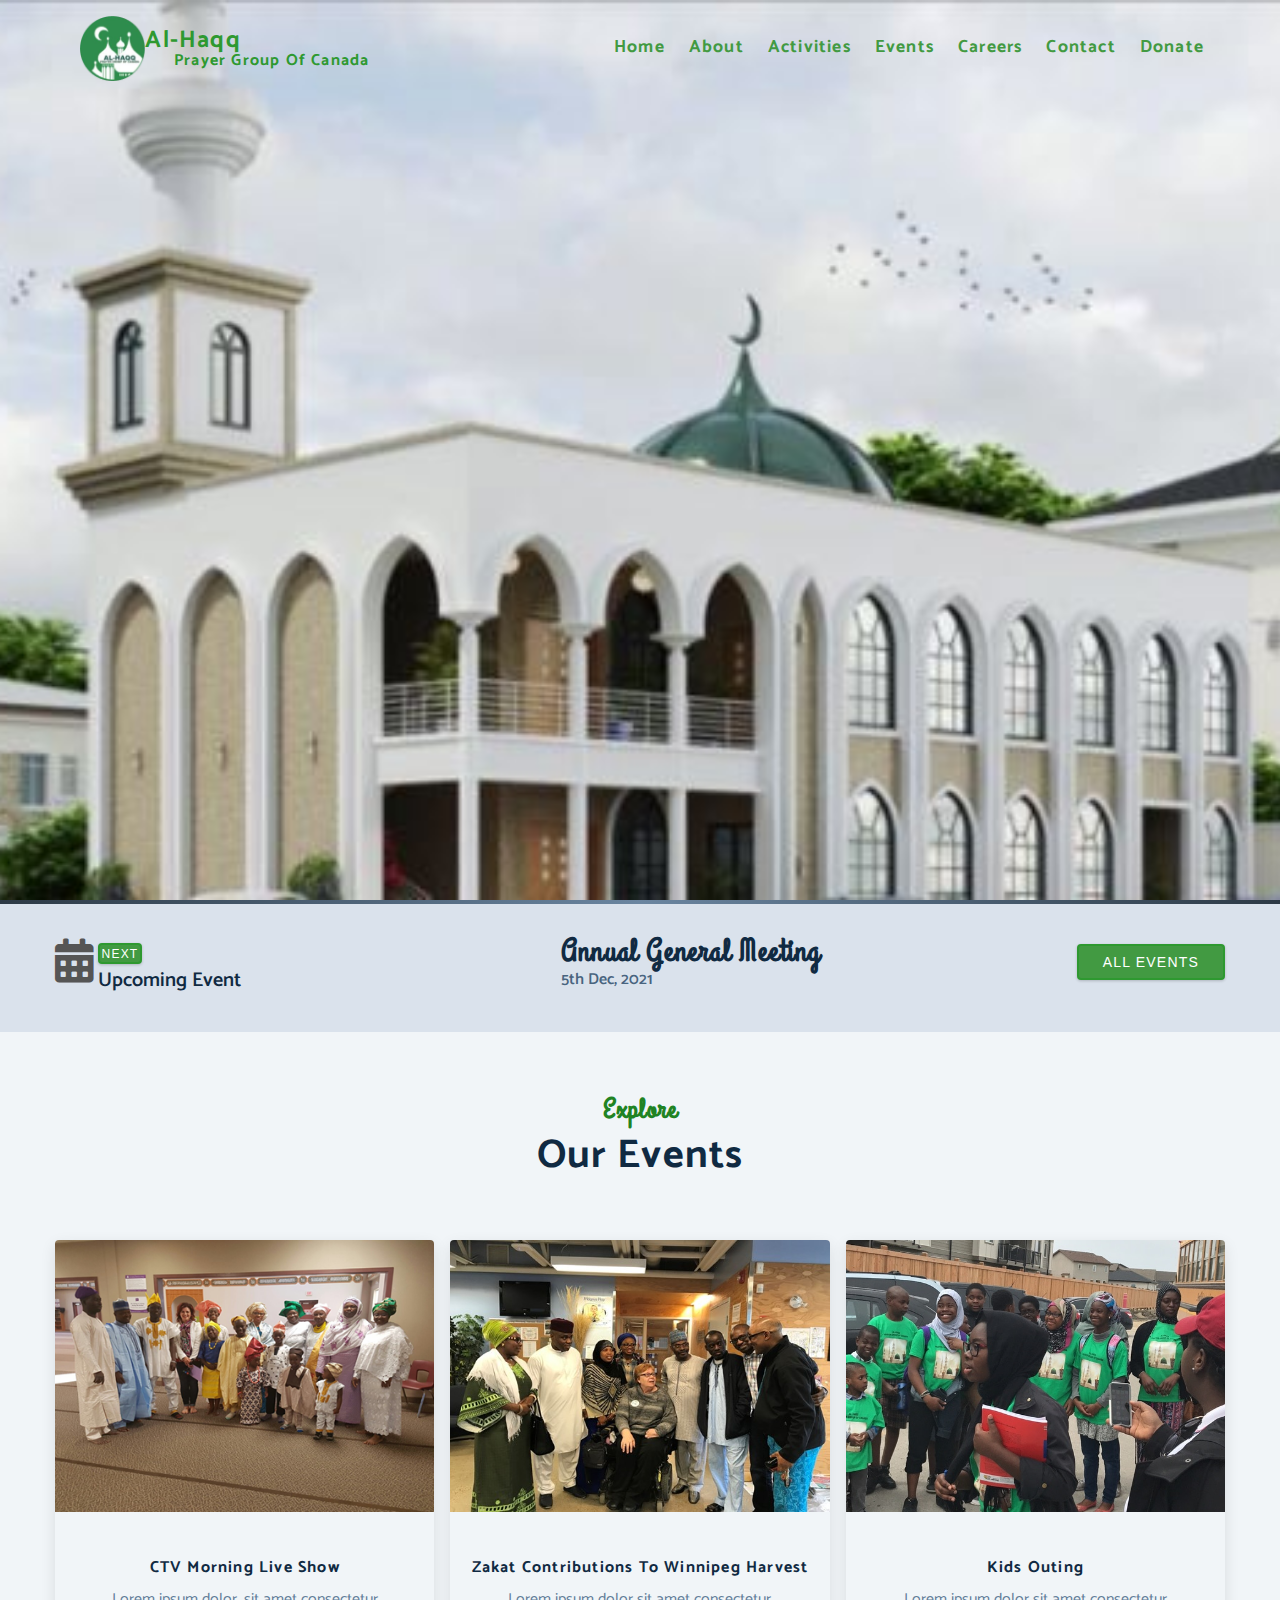
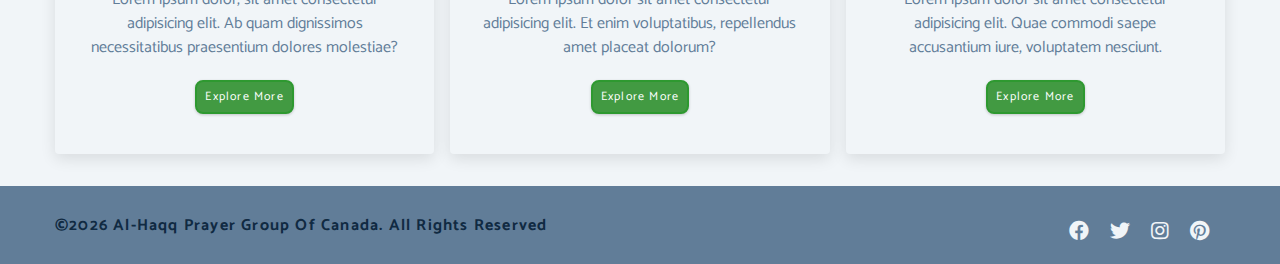
<file: Al-Haqq/index.html>
<!DOCTYPE html>
<html lang="en">
  <head>
    <meta charset="UTF-8" />
    <meta http-equiv="X-UA-Compatible" content="IE=edge" />
    <meta name="viewport" content="width=device-width, initial-scale=1.0" />
    <title>Al-Haqq || Home</title>
    <!-- font awesome -->
    <link
      rel="stylesheet"
      href="https://cdnjs.cloudflare.com/ajax/libs/font-awesome/5.14.0/css/all.min.css"
    />
    <!-- styles -->
    <link rel="stylesheet" href="./styles.css" />
  </head>
  <body>
    <!-- header -->
    <header id="home">
      <!-- navbar -->
      <nav id="nav">
        <div class="nav-center">
          <!-- nav header -->
          <div class="nav-header">
            <div class="logo-container">
              <img src="./images/logoCut.png" alt="logo" class="logo" />
              <div class="logo-info">
                <h2>Al-Haqq</h2>
                <h4>Prayer Group of Canada</h4>
              </div>
            </div>
            <button class="nav-toggle">
              <i class="fas fa-bars"></i>
            </button>
          </div>
          <!-- links -->
          <div class="links-container">
            <ul class="links">
              <li><a href="./index.html" class="scroll-link">home</a></li>
              <li><a href="./about.html" class="scroll-link">about</a></li>
              <li>
                <a href="./activities.html" class="scroll-link">activities</a>
              </li>
              <li><a href="./events.html" class="scroll-link">events</a></li>
              <li><a href="./careers.html" class="scroll-link">careers</a></li>
              <li><a href="./contact.html" class="scroll-link">contact</a></li>
              <li><a href="./donation.html" class="scroll-link">donate</a></li>
            </ul>
          </div>
        </div>
      </nav>
    </header>
    <!-- end of header -->

    <div class="content-divider"></div>

    <!-- new upcoming event -->
    <section class="upcoming-events">
      <div class="section-center upcoming-event-center">
        <!-- event button, title and date -->
        <div class="event-info">
          <!-- event button -->
          <div class="upcoming-event event-icon">
            <span class="upcoming-event-icon">
              <i class="fas fa-calendar-alt"></i>
            </span>
            <div class="event-div">
              <button type="button" class="btn event-next-btn">next</button>
              <p>upcoming event</p>
            </div>
          </div>
          <!-- event title -->
          <div class="event-title">
            <h3>Annual General Meeting</h3>
            <p>5th Dec, 2021</p>
          </div>
        </div>
        <div class="all-event-btn">
          <button type="button" class="btn event-btn">All events</button>
        </div>
      </div>
    </section>

    <!-- activities -->
    <section class="activities">
      <!-- section title -->
      <div class="section-title activities-title">
        <h3>explore</h3>
        <h2>our events</h2>
      </div>
      <!-- end of section title -->
      <div class="section-center">
        <div class="activities-card">
          <!-- single card -->
          <article class="activity-card">
            <!-- img container -->
            <div class="activity-img-container">
              <img
                src="./images/events/CTV-morning-live-show.png"
                class="activity-img"
                alt="congregational prayer"
              />
            </div>
            <div class="activity-info">
              <h4>CTV Morning live show</h4>
              <p>
                Lorem ipsum dolor, sit amet consectetur adipisicing elit. Ab
                quam dignissimos necessitatibus praesentium dolores molestiae?
              </p>
              <a href="./events.html" class="btn activity-btn">explore more</a>
            </div>
          </article>
          <!-- end of single card -->
          <!-- single card -->
          <article class="activity-card">
            <!-- img container -->
            <div class="activity-img-container">
              <img
                src="./images/events/zakat-donation.jpg"
                class="activity-img"
                alt="sisters session"
              />
            </div>
            <div class="activity-info">
              <h4>Zakat Contributions to Winnipeg Harvest</h4>
              <p>
                Lorem ipsum dolor sit amet consectetur adipisicing elit. Et enim
                voluptatibus, repellendus amet placeat dolorum?
              </p>
              <a href="./events.html" class="btn activity-btn">explore more</a>
            </div>
          </article>
          <!-- end of single card -->
          <!-- single card -->
          <article class="activity-card">
            <!-- img container -->
            <div class="activity-img-container">
              <img
                src="./images/kids2.jpg"
                class="activity-img"
                alt="congregational prayer"
              />
            </div>
            <div class="activity-info">
              <h4>kids outing</h4>
              <p>
                Lorem ipsum dolor sit amet consectetur adipisicing elit. Quae
                commodi saepe accusantium iure, voluptatem nesciunt.
              </p>
              <a href="./events.html" class="btn activity-btn">explore more</a>
            </div>
          </article>
          <!-- end of single card -->
        </div>
      </div>
    </section>
    <!-- end of activities -->

    <!-- footer -->
    <footer class="footer">
      <div class="section-center footer-center">
        <h4 class="footer-text">
          &copy;<span id="date"></span>
          <span class="association">al-haqq prayer group of canada.</span>
          all rights reserved
        </h4>
        <article class="social-icons">
          <!-- social icon -->
          <a href="#" class="social-icon">
            <i class="fab fa-facebook"></i>
          </a>
          <!-- end of social icon -->
          <!-- social icon -->
          <a href="#" class="social-icon">
            <i class="fab fa-twitter"></i>
          </a>
          <!-- end of social icon -->
          <!-- social icon -->
          <a href="#" class="social-icon">
            <i class="fab fa-instagram"></i>
          </a>
          <!-- end of social icon -->
          <!-- social icon -->
          <a href="#" class="social-icon">
            <i class="fab fa-pinterest"></i>
          </a>
          <!-- end of social icon -->
        </article>
      </div>
    </footer>

    <!-- back to top button -->
    <a href="#home" class="scroll-link top-link">
      <i class="fas fa-arrow-up"></i>
    </a>

    <!-- javascript -->
    <script src="./app.js"></script>
  </body>
</html>
</file>
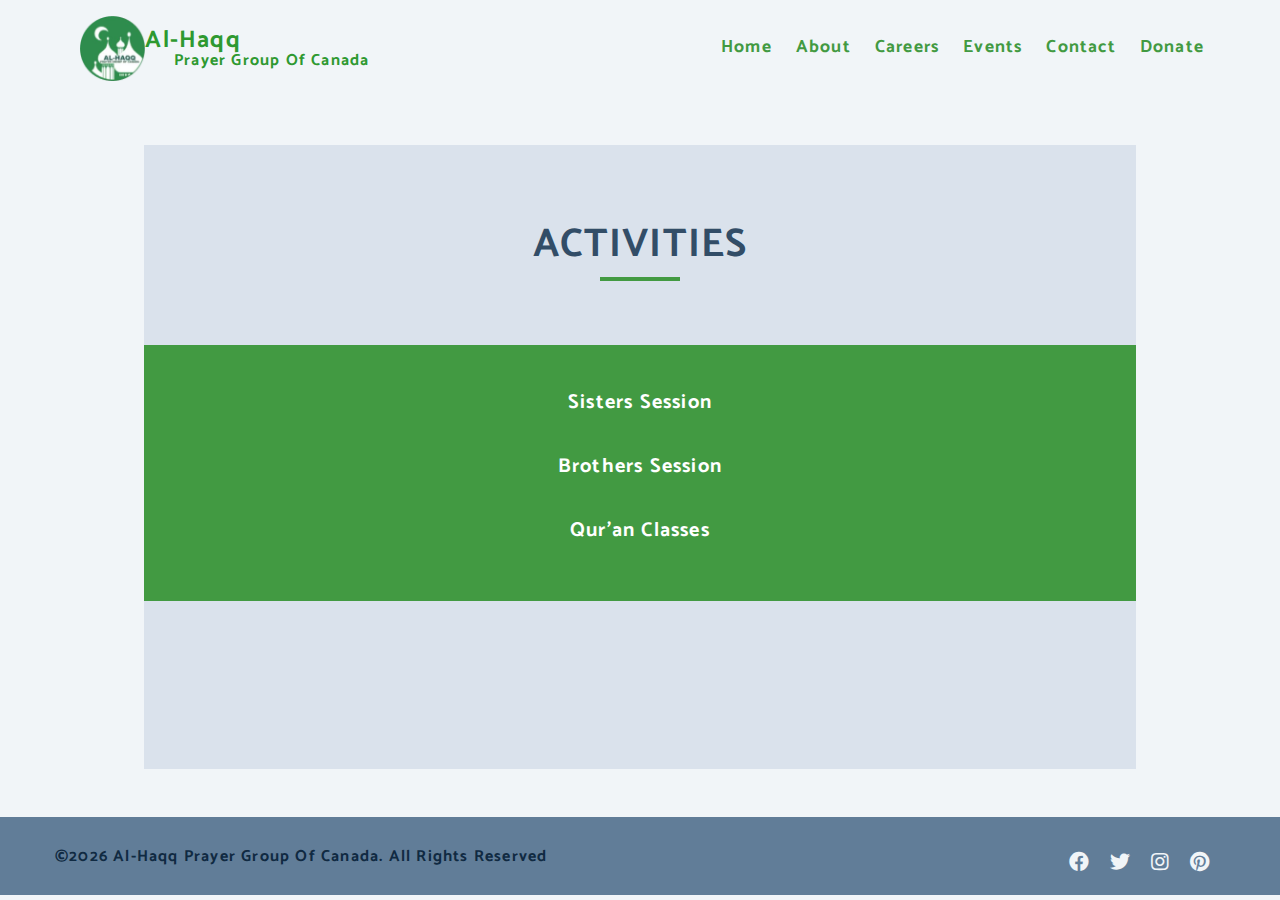
<file: Al-Haqq/activities.html>
<!DOCTYPE html>
<html lang="en">
  <head>
    <meta charset="UTF-8" />
    <meta http-equiv="X-UA-Compatible" content="IE=edge" />
    <meta name="viewport" content="width=device-width, initial-scale=1.0" />
    <title>Al-Haqq || Career</title>
    <!-- font awesome -->
    <link
      rel="stylesheet"
      href="https://cdnjs.cloudflare.com/ajax/libs/font-awesome/5.14.0/css/all.min.css"
    />
    <!-- styles -->
    <link rel="stylesheet" href="./styles.css" />
  </head>
  <body>
    <!-- navbar -->
    <nav id="nav">
      <div class="nav-center">
        <!-- nav header -->
        <div class="nav-header">
          <div class="logo-container">
            <img src="./images/logoCut.png" alt="logo" class="logo" />
            <div class="logo-info">
              <h2>Al-Haqq</h2>
              <h4>Prayer Group of Canada</h4>
            </div>
          </div>
          <button class="nav-toggle">
            <i class="fas fa-bars"></i>
          </button>
        </div>
        <!-- links -->
        <div class="links-container">
          <ul class="links">
            <li><a href="./index.html" class="scroll-link">home</a></li>
            <li><a href="./about.html" class="scroll-link">about</a></li>
            <li>
              <a href="./careers.html" class="scroll-link">careers</a>
            </li>
            <li><a href="./events.html" class="scroll-link">events</a></li>
            <li><a href="./contact.html" class="scroll-link">contact</a></li>
            <li><a href="./donation.html" class="scroll-link">donate</a></li>
          </ul>
        </div>
      </div>
    </nav>

    <!-- activities -->
    <section class="section activities-section">
      <div class="section-center activities-center">
        <div class="title">
          <h2>activities</h2>
          <div class="underline"></div>
        </div>
        <div class="activities-container">
          <h4>sisters session</h4>
          <h4>brothers session</h4>
          <h4>qur'an classes</h4>
        </div>
      </div>
    </section>

    <!-- footer -->
    <footer class="footer">
      <div class="section-center footer-center">
        <h4 class="footer-text">
          &copy;<span id="date"></span>
          <span class="association">al-haqq prayer group of canada.</span>
          all rights reserved
        </h4>
        <article class="social-icons">
          <!-- social icon -->
          <a href="#" class="social-icon">
            <i class="fab fa-facebook"></i>
          </a>
          <!-- end of social icon -->
          <!-- social icon -->
          <a href="#" class="social-icon">
            <i class="fab fa-twitter"></i>
          </a>
          <!-- end of social icon -->
          <!-- social icon -->
          <a href="#" class="social-icon">
            <i class="fab fa-instagram"></i>
          </a>
          <!-- end of social icon -->
          <!-- social icon -->
          <a href="#" class="social-icon">
            <i class="fab fa-pinterest"></i>
          </a>
          <!-- end of social icon -->
        </article>
      </div>
    </footer>

    <!-- javascript -->
    <script src="./app.js"></script>
  </body>
</html>
</file>
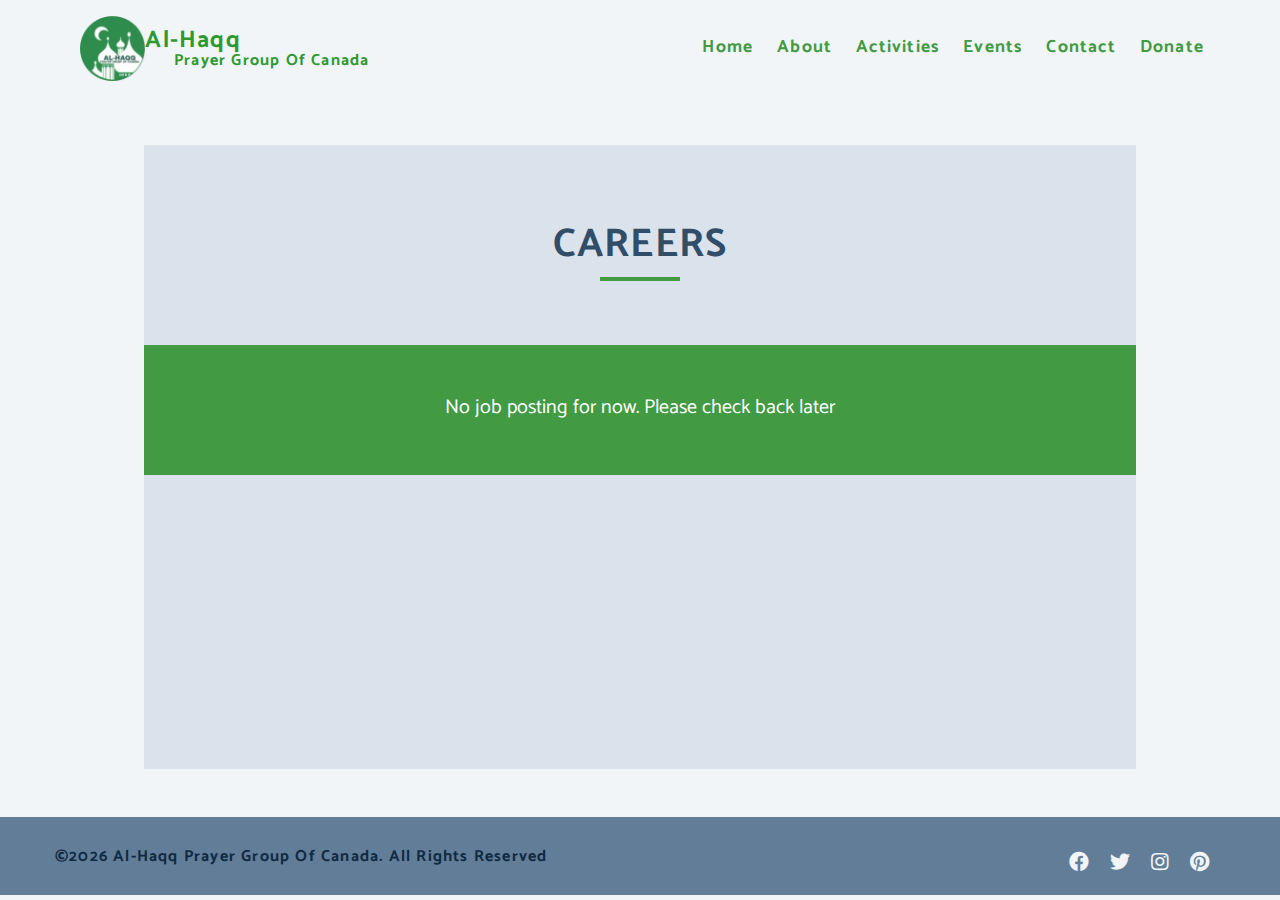
<file: Al-Haqq/careers.html>
<!DOCTYPE html>
<html lang="en">
  <head>
    <meta charset="UTF-8" />
    <meta http-equiv="X-UA-Compatible" content="IE=edge" />
    <meta name="viewport" content="width=device-width, initial-scale=1.0" />
    <title>Al-Haqq || Career</title>
    <!-- font awesome -->
    <link
      rel="stylesheet"
      href="https://cdnjs.cloudflare.com/ajax/libs/font-awesome/5.14.0/css/all.min.css"
    />
    <!-- styles -->
    <link rel="stylesheet" href="./styles.css" />
  </head>
  <body>
    <!-- navbar -->
    <nav id="nav">
      <div class="nav-center">
        <!-- nav header -->
        <div class="nav-header">
          <div class="logo-container">
            <img src="./images/logoCut.png" alt="logo" class="logo" />
            <div class="logo-info">
              <h2>Al-Haqq</h2>
              <h4>Prayer Group of Canada</h4>
            </div>
          </div>
          <button class="nav-toggle">
            <i class="fas fa-bars"></i>
          </button>
        </div>
        <!-- links -->
        <div class="links-container">
          <ul class="links">
            <li><a href="./index.html" class="scroll-link">home</a></li>
            <li><a href="./about.html" class="scroll-link">about</a></li>
            <li>
              <a href="./activities.html" class="scroll-link">activities</a>
            </li>
            <li><a href="./events.html" class="scroll-link">events</a></li>
            <li><a href="./contact.html" class="scroll-link">contact</a></li>
            <li><a href="./donation.html" class="scroll-link">donate</a></li>
          </ul>
        </div>
      </div>
    </nav>

    <!-- careers -->
    <section class="section career-section">
      <div class="section-center activities-center">
        <div class="title">
          <h2>careers</h2>
          <div class="underline"></div>
        </div>
        <div class="career-container">
          <p>No job posting for now. Please check back later</p>
        </div>
      </div>
    </section>

    <!-- footer -->
    <footer class="footer">
      <div class="section-center footer-center">
        <h4 class="footer-text">
          &copy;<span id="date"></span>
          <span class="association">al-haqq prayer group of canada.</span>
          all rights reserved
        </h4>
        <article class="social-icons">
          <!-- social icon -->
          <a href="#" class="social-icon">
            <i class="fab fa-facebook"></i>
          </a>
          <!-- end of social icon -->
          <!-- social icon -->
          <a href="#" class="social-icon">
            <i class="fab fa-twitter"></i>
          </a>
          <!-- end of social icon -->
          <!-- social icon -->
          <a href="#" class="social-icon">
            <i class="fab fa-instagram"></i>
          </a>
          <!-- end of social icon -->
          <!-- social icon -->
          <a href="#" class="social-icon">
            <i class="fab fa-pinterest"></i>
          </a>
          <!-- end of social icon -->
        </article>
      </div>
    </footer>

    <!-- javascript -->
    <script src="./app.js"></script>
  </body>
</html>
</file>
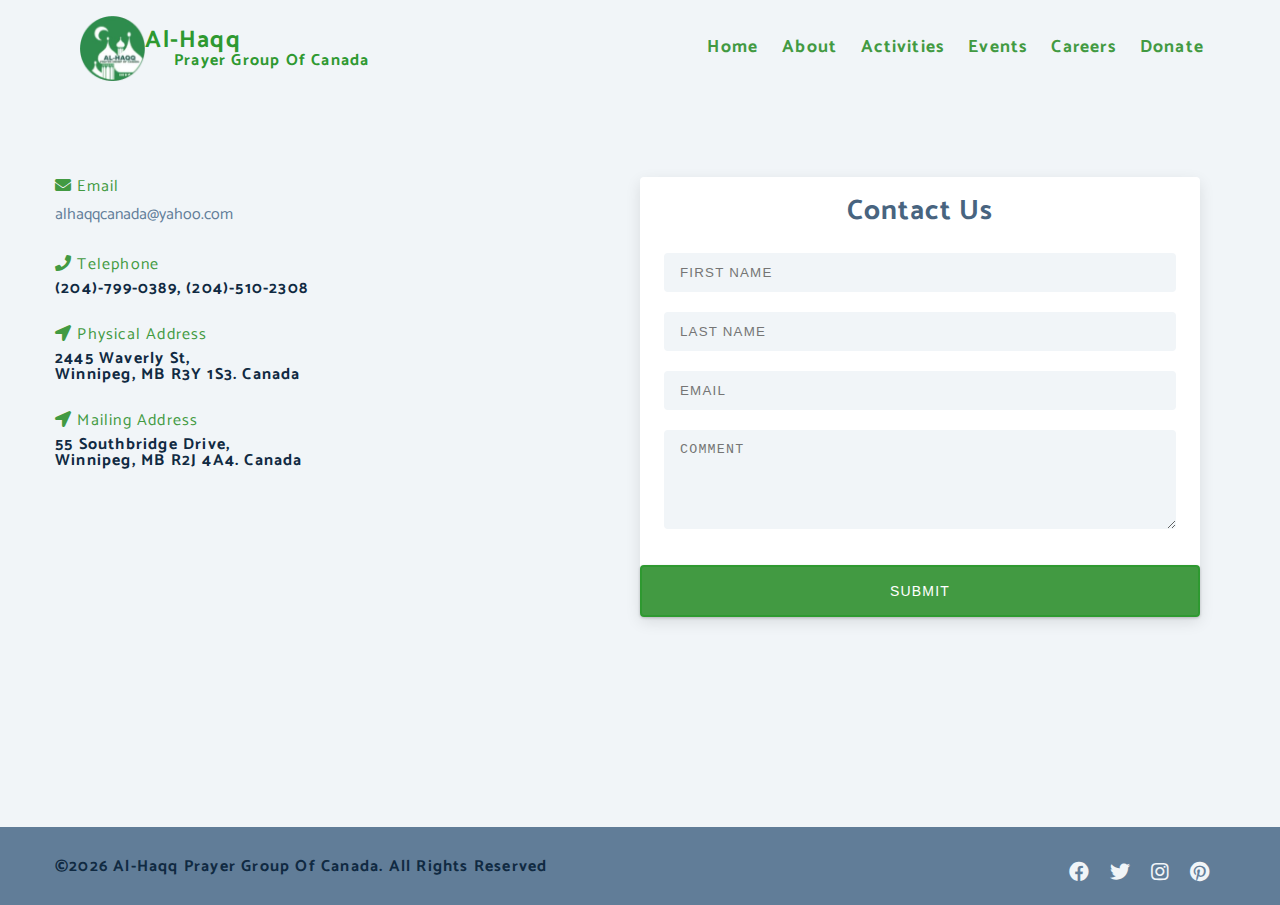
<file: Al-Haqq/contact.html>
<!DOCTYPE html>
<html lang="en">
  <head>
    <meta charset="UTF-8" />
    <meta http-equiv="X-UA-Compatible" content="IE=edge" />
    <meta name="viewport" content="width=device-width, initial-scale=1.0" />
    <title>Al-Haqq || Contact</title>
    <!-- font awesome -->
    <link
      rel="stylesheet"
      href="https://cdnjs.cloudflare.com/ajax/libs/font-awesome/5.14.0/css/all.min.css"
    />
    <!-- styles -->
    <link rel="stylesheet" href="./styles.css" />
  </head>
  <body>
    <!-- navbar -->
    <nav id="nav">
      <div class="nav-center">
        <!-- nav header -->
        <div class="nav-header">
          <div class="logo-container">
            <img src="./images/logoCut.png" alt="logo" class="logo" />
            <div class="logo-info">
              <h2>Al-Haqq</h2>
              <h4>Prayer Group of Canada</h4>
            </div>
          </div>
          <button class="nav-toggle">
            <i class="fas fa-bars"></i>
          </button>
        </div>
        <!-- links -->
        <div class="links-container">
          <ul class="links">
            <li><a href="./index.html" class="scroll-link">home</a></li>
            <li><a href="./about.html" class="scroll-link">about</a></li>
            <li>
              <a href="./activities.html" class="scroll-link">activities</a>
            </li>
            <li><a href="./events.html" class="scroll-link">events</a></li>
            <li><a href="./careers.html" class="scroll-link">careers</a></li>
            <li><a href="./donation.html" class="scroll-link">donate</a></li>
          </ul>
        </div>
      </div>
    </nav>

    <!-- contact -->
    <section class="contact">
      <div class="section-center contact-center">
        <!-- contact info -->
        <article class="contact-info">
          <!-- contact item -->
          <div class="contact-item">
            <h4 class="contact-title">
              <span class="contact-icon">
                <i class="fas fa-envelope"></i>
              </span>
              email
            </h4>
            <p class="contact-text">alhaqqcanada@yahoo.com</p>
          </div>
          <!-- end of contact item -->
          <!-- contact item -->
          <div class="contact-item">
            <h4 class="contact-title">
              <span class="contact-icon">
                <i class="fas fa-phone"></i>
              </span>
              telephone
            </h4>
            <h4 class="contact-text">(204)-799-0389, (204)-510-2308</h4>
          </div>
          <!-- end of contact item -->
          <!-- contact item -->
          <div class="contact-item">
            <h4 class="contact-title">
              <span class="contact-icon">
                <i class="fas fa-location-arrow"></i>
              </span>
              physical address
            </h4>
            <h4 class="contact-text">
              2445 Waverly St,<br />
              Winnipeg, MB R3Y 1S3. Canada
            </h4>
          </div>
          <!-- end of contact item -->
          <!-- contact item -->
          <div class="contact-item">
            <h4 class="contact-title">
              <span class="contact-icon">
                <i class="fas fa-location-arrow"></i>
              </span>
              mailing address
            </h4>
            <h4 class="contact-text">
              55 Southbridge Drive,<br />
              Winnipeg, MB R2J 4A4. Canada
            </h4>
          </div>
          <!-- end of contact item -->
        </article>

        <!-- contact form -->
        <article class="contact-form">
          <h3>contact us</h3>
          <form action="https://formspree.io/f/xpzknagq" method="POST">
            <div class="form-group">
              <!-- inputs -->
              <input
                type="text"
                placeholder="first name"
                class="form-control"
                name="firstName"
              />
              <input
                type="text"
                placeholder="last name"
                class="form-control"
                name="lastName"
              />
              <input
                type="email"
                placeholder="email"
                class="form-control"
                name="email"
              />
              <textarea
                name="message"
                placeholder="comment"
                class="form-control"
                rows="5"
              ></textarea>
            </div>
            <!-- button -->
            <button type="submit" class="submit-btn btn">submit</button>
          </form>
        </article>
      </div>
    </section>
    <!-- end of contact -->

    <!-- footer -->
    <footer class="footer">
      <div class="section-center footer-center">
        <h4 class="footer-text">
          &copy;<span id="date"></span>
          <span class="association">al-haqq prayer group of canada.</span>
          all rights reserved
        </h4>
        <article class="social-icons">
          <!-- social icon -->
          <a href="#" class="social-icon">
            <i class="fab fa-facebook"></i>
          </a>
          <!-- end of social icon -->
          <!-- social icon -->
          <a href="#" class="social-icon">
            <i class="fab fa-twitter"></i>
          </a>
          <!-- end of social icon -->
          <!-- social icon -->
          <a href="#" class="social-icon">
            <i class="fab fa-instagram"></i>
          </a>
          <!-- end of social icon -->
          <!-- social icon -->
          <a href="#" class="social-icon">
            <i class="fab fa-pinterest"></i>
          </a>
          <!-- end of social icon -->
        </article>
      </div>
    </footer>

    <!-- javascript -->
    <script src="./app.js"></script>
  </body>
</html>
</file>
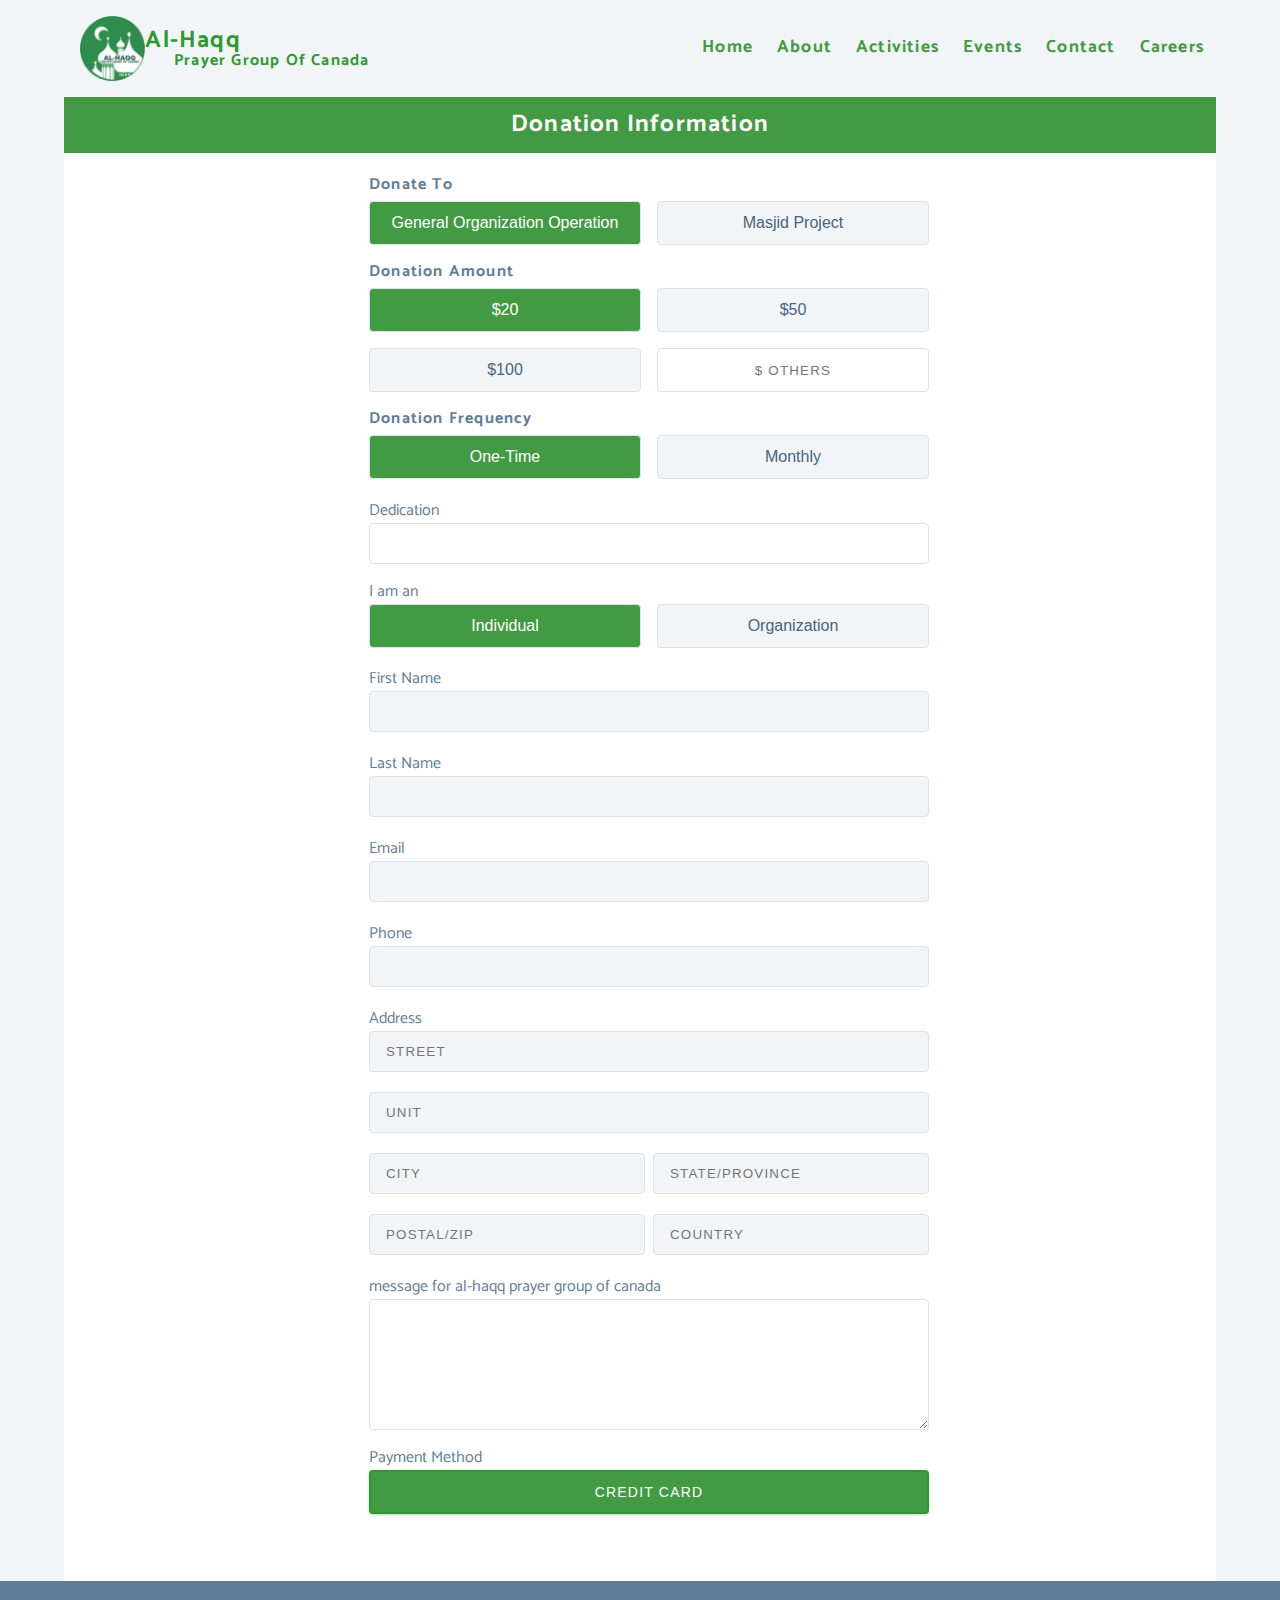
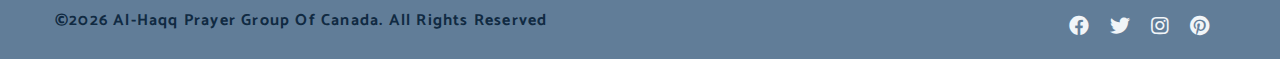
<file: Al-Haqq/donation.html>
<!DOCTYPE html>
<html lang="en">
	<head>
		<meta charset="UTF-8" />
		<meta http-equiv="X-UA-Compatible" content="IE=edge" />
		<meta name="viewport" content="width=device-width, initial-scale=1.0" />
		<title>Al-Haqq || Donation</title>
		<!-- font awesome -->
		<link
			rel="stylesheet"
			href="https://cdnjs.cloudflare.com/ajax/libs/font-awesome/5.14.0/css/all.min.css"
		/>
		<!-- styles -->
		<link rel="stylesheet" href="./styles.css" />
	</head>
	<body>
		<!-- navbar -->
		<nav id="nav">
			<div class="nav-center">
				<!-- nav header -->
				<div class="nav-header">
					<div class="logo-container">
						<img src="./images/logoCut.png" alt="logo" class="logo" />
						<div class="logo-info">
							<h2>Al-Haqq</h2>
							<h4>Prayer Group of Canada</h4>
						</div>
					</div>
					<button class="nav-toggle">
						<i class="fas fa-bars"></i>
					</button>
				</div>
				<!-- links -->
				<div class="links-container">
					<ul class="links">
						<li><a href="./index.html" class="scroll-link">home</a></li>
						<li><a href="./about.html" class="scroll-link">about</a></li>
						<li>
							<a href="./activities.html" class="scroll-link">activities</a>
						</li>
						<li><a href="./events.html" class="scroll-link">events</a></li>
						<li><a href="./contact.html" class="scroll-link">contact</a></li>
						<li><a href="./careers.html" class="scroll-link">careers</a></li>
					</ul>
				</div>
			</div>
		</nav>

		<!-- donation -->
		<section class="section donation-section">
			<div class="donation-heading">
				<h3>donation information</h3>
			</div>
			<form>
				<div class="section-center donation-container">
					<!-- Donation purpose -->
					<div class="donation-div">
						<h3 class="input-heading">donate to</h3>
						<div class="btn-container">
							<button class="tab-btn active" data-id="general-operation">
								general organization operation
							</button>
							<button class="tab-btn" data-id="masjid-project">
								masjid project
							</button>
						</div>
					</div>
					<!-- Donation Amount -->
					<div class="donation-div">
						<h3 class="input-heading">donation amount</h3>
						<div class="btn-container donation-amount">
							<button class="tab-btn active" data-id="general-operation">
								$20
							</button>
							<button class="tab-btn" data-id="masjid-project">$50</button>
							<button class="tab-btn" data-id="goals">$100</button>
							<!-- <input type="text"/> -->
							<input
								type="text"
								class="form-control input-amount"
								placeholder="$ Others"
								data-id="goals"
							/>
						</div>
					</div>
					<!-- Donation Frequency -->
					<div class="donation-div">
						<h3 class="input-heading">donation frequency</h3>
						<div class="btn-container">
							<button class="tab-btn active" data-id="general-operation">
								one-time
							</button>
							<button class="tab-btn" data-id="masjid-project">monthly</button>
						</div>
					</div>
					<!-- Dedication -->
					<div class="form">
						<div class="dedication-container input-heading">
							<label for="dedication">Dedication</label>
							<input id="dedication" type="text" class="form-control" />
						</div>
					</div>
					<!-- I am an -->
					<div class="donation-div">
						<p class="i-am-p">I am an</p>
						<div class="btn-container">
							<button class="tab-btn active" data-id="general-operation">
								individual
							</button>
							<button class="tab-btn" data-id="masjid-project">
								organization
							</button>
						</div>
					</div>
					<!-- personal information form -->
					<div class="form-container">
						<div class="dedication-container input-heading">
							<label for="first-name">First Name</label>
							<input id="first-name" type="text" class="form-control" />
						</div>
						<div class="dedication-container input-heading">
							<label for="last-name">Last Name</label>
							<input id="last-name" type="text" class="form-control" />
						</div>
						<div class="dedication-container input-heading">
							<label for="email">Email</label>
							<input id="email" type="email" class="form-control" />
						</div>
						<div class="dedication-container input-heading">
							<label for="phone">Phone</label>
							<input id="phone" type="text" class="form-control" />
						</div>
						<div class="dedication-container input-heading">
							<label for="address">Address</label>
							<input
								id="address"
								type="text"
								class="form-control"
								placeholder="Street"
							/>
							<input
								id="address"
								type="text"
								class="form-control"
								placeholder="unit"
							/>
							<div class="address-continue">
								<input
									id="address"
									type="text"
									class="form-control"
									placeholder="city"
								/>
								<input
									id="address"
									type="text"
									class="form-control"
									placeholder="state/province"
								/>
								<input
									id="address"
									type="text"
									class="form-control"
									placeholder="postal/zip"
								/>
								<input
									id="address"
									type="text"
									class="form-control"
									placeholder="country"
								/>
							</div>
							<div class="dedication-container input-heading">
								<label for="message"
									>message for al-haqq prayer group of canada</label
								>
								<textarea
									class="form-control"
									name="message"
									id="message"
									cols="30"
									rows="7"
								></textarea>
							</div>
							<div class="dedication-container payment-container">
								<label for="phone">Payment Method</label>
								<button class="btn stripe-btn">credit card</button>
							</div>
						</div>
					</div>
				</div>
			</form>
		</section>

		<!-- footer -->
		<footer class="footer">
			<div class="section-center footer-center">
				<h4 class="footer-text">
					&copy;<span id="date"></span>
					<span class="association">al-haqq prayer group of canada.</span>
					all rights reserved
				</h4>
				<article class="social-icons">
					<!-- social icon -->
					<a href="#" class="social-icon">
						<i class="fab fa-facebook"></i>
					</a>
					<!-- end of social icon -->
					<!-- social icon -->
					<a href="#" class="social-icon">
						<i class="fab fa-twitter"></i>
					</a>
					<!-- end of social icon -->
					<!-- social icon -->
					<a href="#" class="social-icon">
						<i class="fab fa-instagram"></i>
					</a>
					<!-- end of social icon -->
					<!-- social icon -->
					<a href="#" class="social-icon">
						<i class="fab fa-pinterest"></i>
					</a>
					<!-- end of social icon -->
				</article>
			</div>
		</footer>

		<!-- javascript -->
		<script src="./app.js"></script>
	</body>
</html>
</file>
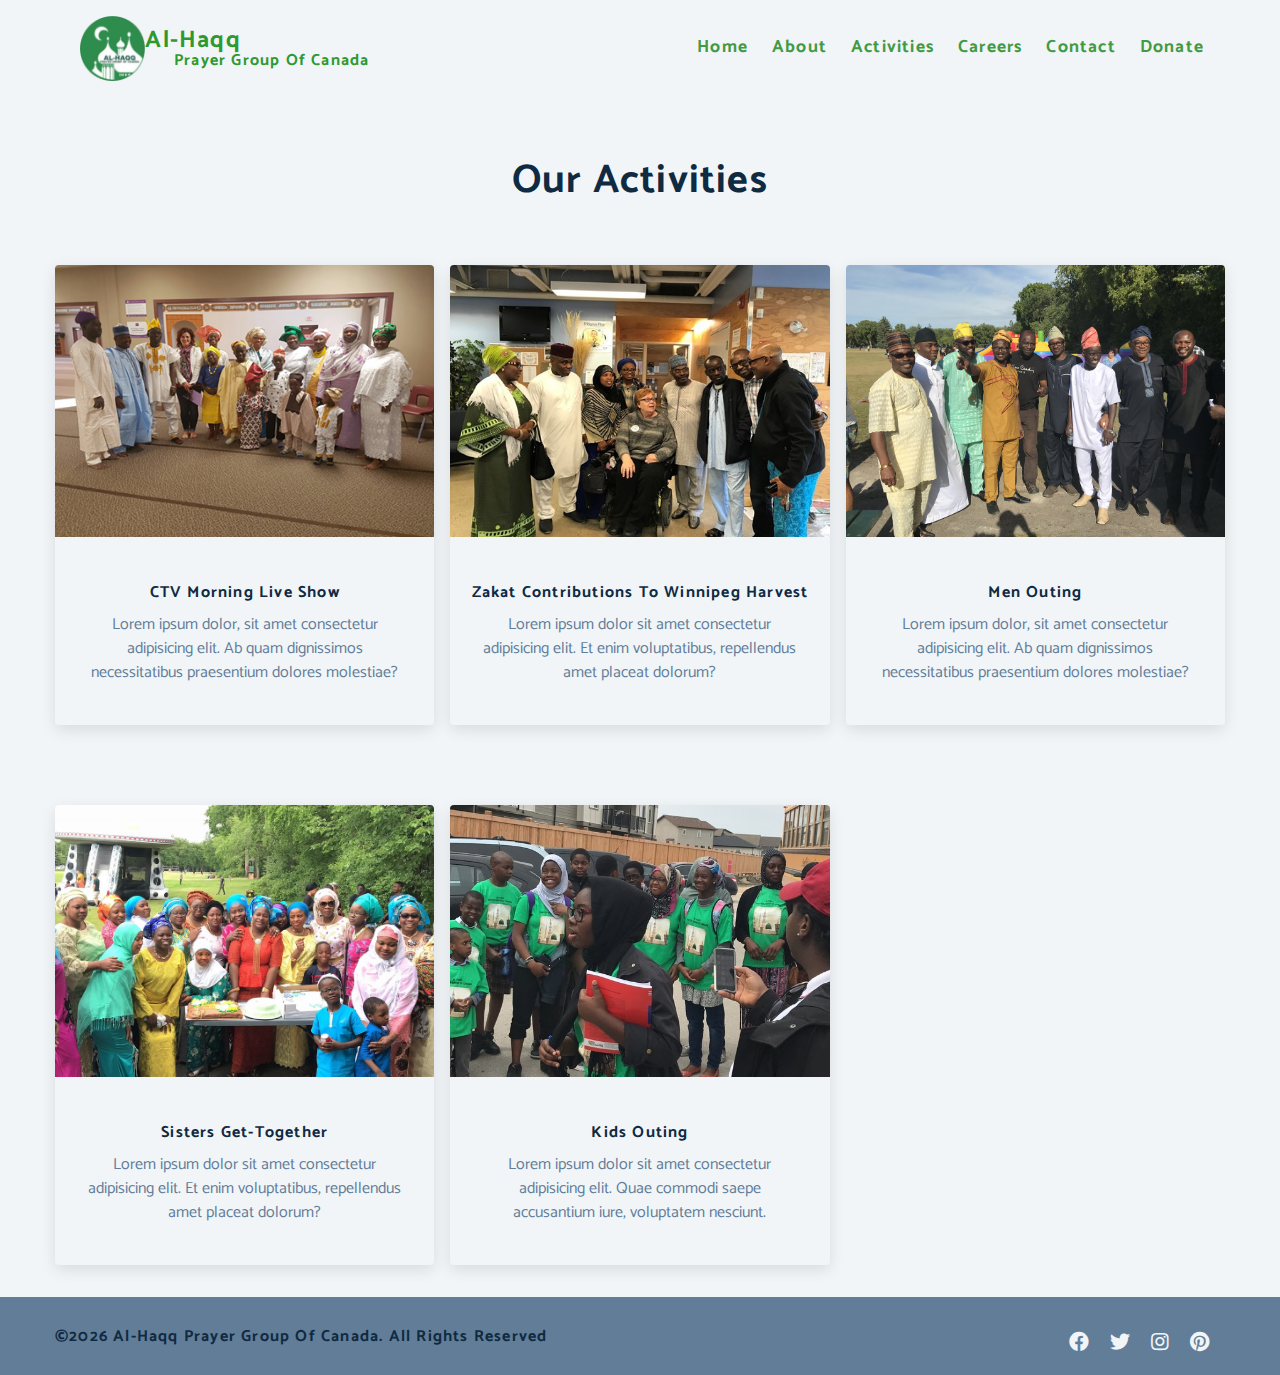
<file: Al-Haqq/events.html>
<!DOCTYPE html>
<html lang="en">
  <head>
    <meta charset="UTF-8" />
    <meta http-equiv="X-UA-Compatible" content="IE=edge" />
    <meta name="viewport" content="width=device-width, initial-scale=1.0" />
    <title>Al-Haqq || Events</title>
    <!-- font awesome -->
    <link
      rel="stylesheet"
      href="https://cdnjs.cloudflare.com/ajax/libs/font-awesome/5.14.0/css/all.min.css"
    />
    <!-- styles -->
    <link rel="stylesheet" href="./styles.css" />
  </head>
  <body>
    <!-- navbar -->
    <nav id="nav">
      <div class="nav-center">
        <!-- nav header -->
        <div class="nav-header">
          <div class="logo-container">
            <img src="./images/logoCut.png" alt="logo" class="logo" />
            <div class="logo-info">
              <h2>Al-Haqq</h2>
              <h4>Prayer Group of Canada</h4>
            </div>
          </div>
          <button class="nav-toggle">
            <i class="fas fa-bars"></i>
          </button>
        </div>
        <!-- links -->
        <div class="links-container">
          <ul class="links">
            <li><a href="./index.html" class="scroll-link">home</a></li>
            <li><a href="./about.html" class="scroll-link">about</a></li>
            <li>
              <a href="./activities.html" class="scroll-link">activities</a>
            </li>
            <li><a href="./careers.html" class="scroll-link">careers</a></li>
            <li><a href="./contact.html" class="scroll-link">contact</a></li>
            <li><a href="./donation.html" class="scroll-link">donate</a></li>
          </ul>
        </div>
      </div>
    </nav>

    <!-- activities -->
    <section class="activities">
      <!-- section title -->
      <div class="section-title activities-title">
        <h2>our activities</h2>
      </div>
      <!-- end of section title -->
      <div class="section-center">
        <div class="activities-card">
          <!-- single card -->
          <article class="activity-card">
            <!-- img container -->
            <div class="activity-img-container">
              <img
                src="./images/events/CTV-morning-live-show.png"
                class="activity-img"
                alt="congregational prayer"
              />
            </div>
            <div class="activity-info">
              <h4>CTV Morning live show</h4>
              <p>
                Lorem ipsum dolor, sit amet consectetur adipisicing elit. Ab
                quam dignissimos necessitatibus praesentium dolores molestiae?
              </p>
              <!-- <a href="./activities.html" class="btn activity-btn"
                >explore more</a
              > -->
            </div>
          </article>
          <!-- end of single card -->
          <!-- single card -->
          <article class="activity-card">
            <!-- img container -->
            <div class="activity-img-container">
              <img
                src="./images/events/zakat-donation.jpg"
                class="activity-img"
                alt="sisters session"
              />
            </div>
            <div class="activity-info">
              <h4>Zakat Contributions to Winnipeg Harvest</h4>
              <p>
                Lorem ipsum dolor sit amet consectetur adipisicing elit. Et enim
                voluptatibus, repellendus amet placeat dolorum?
              </p>
              <!-- <a href="./activities.html" class="btn activity-btn"
                >explore more</a
              > -->
            </div>
          </article>
          <!-- end of single card -->
          <!-- single card -->
          <article class="activity-card">
            <!-- img container -->
            <div class="activity-img-container">
              <img
                src="./images/men.png"
                class="activity-img"
                alt="congregational prayer"
              />
            </div>
            <div class="activity-info">
              <h4>men outing</h4>
              <p>
                Lorem ipsum dolor, sit amet consectetur adipisicing elit. Ab
                quam dignissimos necessitatibus praesentium dolores molestiae?
              </p>
            </div>
          </article>
          <!-- end of single card -->
          <!-- single card -->
          <article class="activity-card">
            <!-- img container -->
            <div class="activity-img-container">
              <img
                src="./images/sisterP.jpg"
                class="activity-img"
                alt="sisters session"
              />
            </div>
            <div class="activity-info">
              <h4>sisters get-together</h4>
              <p>
                Lorem ipsum dolor sit amet consectetur adipisicing elit. Et enim
                voluptatibus, repellendus amet placeat dolorum?
              </p>
            </div>
          </article>
          <!-- end of single card -->
          <!-- single card -->
          <article class="activity-card">
            <!-- img container -->
            <div class="activity-img-container">
              <img
                src="./images/kids2.jpg"
                class="activity-img"
                alt="congregational prayer"
              />
            </div>
            <div class="activity-info">
              <h4>kids outing</h4>
              <p>
                Lorem ipsum dolor sit amet consectetur adipisicing elit. Quae
                commodi saepe accusantium iure, voluptatem nesciunt.
              </p>
            </div>
          </article>
          <!-- end of single card -->
        </div>
      </div>
    </section>
    <!-- end of activities -->

    <!-- footer -->
    <footer class="footer">
      <div class="section-center footer-center">
        <h4 class="footer-text">
          &copy;<span id="date"></span>
          <span class="association">al-haqq prayer group of canada.</span>
          all rights reserved
        </h4>
        <article class="social-icons">
          <!-- social icon -->
          <a href="#" class="social-icon">
            <i class="fab fa-facebook"></i>
          </a>
          <!-- end of social icon -->
          <!-- social icon -->
          <a href="#" class="social-icon">
            <i class="fab fa-twitter"></i>
          </a>
          <!-- end of social icon -->
          <!-- social icon -->
          <a href="#" class="social-icon">
            <i class="fab fa-instagram"></i>
          </a>
          <!-- end of social icon -->
          <!-- social icon -->
          <a href="#" class="social-icon">
            <i class="fab fa-pinterest"></i>
          </a>
          <!-- end of social icon -->
        </article>
      </div>
    </footer>

    <!-- javascript -->
    <script src="./app.js"></script>
  </body>
</html>
</file>
<file: Al-Haqq/styles.css>
/*
=========================
Fonts
=========================
*/

@import url('https://fonts.googleapis.com/css?family=Catamaran:400,700|Grand+Hotel');

/*
=========================
Variables
=========================
*/

:root {
	/* darkest grey color - for headings */
	--clr-grey-1: hsl(209, 61%, 16%);
	--clr-grey-2: hsl(211, 39%, 23%);
	--clr-grey-3: hsl(209, 34%, 30%);
	--clr-grey-4: hsl(209, 28%, 39%);
	/* grey for paragraphs */
	--clr-grey-5: hsl(210, 22%, 49%);
	--clr-grey-6: hsl(209, 23%, 60%);
	--clr-grey-7: hsl(211, 27%, 70%);
	--clr-grey-8: hsl(210, 31%, 80%);
	--clr-grey-9: hsl(212, 33%, 89%);
	--clr-grey-10: hsl(210, 36%, 96%);
	/* dark shades of primary color */
	--clr-primary-1: hsl(122, 86%, 17%);
	--clr-primary-2: hsl(122, 77%, 27%);
	--clr-primary-3: hsl(122, 61%, 32%);
	--clr-primary-4: hsl(121, 54%, 39%);
	/* primary/main color */
	--clr-primary-5: hsl(120, 40%, 43%);
	/* lighter shades of primary color */
	--clr-primary-6: hsl(122, 74%, 64%);
	--clr-primary-7: hsl(122, 89%, 74%);
	--clr-primary-8: hsl(125, 86%, 81%);
	--clr-primary-9: hsl(125, 90%, 88%);
	--clr-primary-10: hsl(125, 100%, 96%);

	/* white color */
	--clr-white: #fff;
	/* single colors */
	--clr-red-dark: hsl(360, 67%, 44%);
	--clr-red-light: hsl(360, 71%, 66%);
	--clr-green-dark: hsl(125, 67%, 44%);
	--clr-green-light: hsl(125, 71%, 66%);
	--clr-black: #222;
	--ff-primary: 'Catamaran', sans-serif;
	--ff-secondary: 'Grand Hotel', cursive;
	--transition: all 0.3s linear;
	--spacing: 0.075rem;
	--radius: 0.25rem;
	--light-shadow: 0 3px 5px rgba(0, 0, 0, 0.1);
	--dark-shadow: 0 5px 15px rgba(0, 0, 0, 0.2);
	--max-width: 1170px;
	--fixed-width: 620px;
}
/*
===================
Global Styles
===================
*/
/* scroll functionality */
html {
	scroll-behavior: smooth;
}

*,
::after,
::before {
	margin: 0;
	padding: 0;
	box-sizing: border-box;
}
body {
	font-family: var(--ff-primary);
	background-color: var(--clr-grey-10);
	color: var(--clr-grey-1);
	line-height: 1.5;
	font-size: 0.875rem;
}
ul {
	list-style-type: none;
}
a {
	text-decoration: none;
}
img:not(.logo) {
	width: 100%;
}
img {
	display: block;
}
h1,
h2,
h3,
h4 {
	letter-spacing: var(--spacing);
	text-transform: capitalize;
	line-height: 1.25;
	margin-bottom: 0.75rem;
	font-family: var(--ff-primary);
}
h1 {
	font-size: 3rem;
}
h2 {
	font-size: 2rem;
}
h3 {
	font-size: 1.25rem;
}
h4 {
	font-size: 0.875rem;
}
p {
	margin-bottom: 1.25rem;
	color: var(--clr-grey-5);
}
@media screen and (min-width: 800px) {
	h1 {
		font-size: 4rem;
	}
	h2 {
		font-size: 2.5rem;
	}
	h3 {
		font-size: 1.75rem;
	}
	h4 {
		font-size: 1rem;
	}
	body {
		font-size: 1rem;
	}
	h1,
	h2,
	h3,
	h4 {
		line-height: 1;
	}
}
/* global classes */
.btn {
	text-transform: uppercase;
	background: var(--clr-primary-5);
	color: var(--clr-white);
	padding: 0.375rem 0.75rem;
	letter-spacing: var(--spacing);
	display: inline-block;
	transition: var(--transition);
	font-size: 0.875rem;
	border: 2px solid var(--clr-primary-4);
	cursor: pointer;
	box-shadow: 0 1px 3px rgba(0, 0, 0, 0.2);
	border-radius: var(--radius);
}
.btn:hover {
	color: var(--clr-white);
	background: var(--clr-primary-3);
}
.section {
	padding-bottom: 5rem;
}
.section-center {
	width: 85vw;
	margin: 0 auto;
	max-width: var(--max-width);
}

.section-title h3 {
	font-family: var(--ff-secondary);
	color: var(--clr-primary-3);
}
.title h2 {
	text-align: center;
	text-transform: uppercase;
	color: var(--clr-grey-3);
}
.title span {
	color: var(--clr-green-dark);
}
@media screen and (min-width: 992px) {
	.section-center {
		width: 95vw;
	}
}

/*
==================
Navbar
==================
*/
nav {
	background: var(--clr-grey-10);
	z-index: 99;
}
.fixed-nav {
	position: fixed;
	top: 0;
	left: 0;
	width: 100%;
	background: var(--clr-white);
	box-shadow: var(--light-shadow);
}
.fixed-nav .links a {
	color: var(--clr-primary-4);
	z-index: 99;
}
.fixed-nav .links a:hover {
	color: var(--clr-primary-2);
}
.nav-header {
	display: flex;
	align-items: center;
	justify-content: space-between;
	padding: 1rem;
}
.nav-toggle {
	font-size: 1.75em;
	color: var(--clr-primary-5);
	background: transparent;
	border-color: transparent;
	transition: var(--transition);
	cursor: pointer;
}
.nav-toggle:hover {
	color: var(--clr-primary-2);
}
.logo {
	height: 50px;
}
.logo-container {
	display: flex;
	margin-left: auto;
	margin-right: auto;
}
.logo-info {
	margin-top: auto;
	margin-bottom: auto;
	padding: 0;
	width: 14rem;
}
.logo-info h2,
.logo-info h4 {
	margin-bottom: 0;
	color: var(--clr-primary-4);
}
.logo-info h2 {
	font-size: 1.5rem;
}
.logo-info h4 {
	text-align: right;
	font-family: var(--ff-primary);
	font-size: 1rem;
}
.links-container {
	height: 0;
	overflow: hidden;
	transition: var(--transition);
}
.show-links {
	height: 250px;
}
.links a {
	background: var(--clr-white);
	color: var(--clr-grey-3);
	font-size: 1.1rem;
	text-transform: capitalize;
	letter-spacing: var(--spacing);
	display: block;
	padding: 0.5rem 0.875rem;
	transition: var(--transition);
}
.links a:hover {
	background: var(--clr-primary-8);
	color: var(--clr-primary-2);
	padding: 1rem;
}
@media screen and (min-width: 800px) {
	nav {
		background: transparent;
	}
	.nav-center {
		width: 90vw;
		max-width: var(--max-width);
		margin: 0 auto;
		display: flex;
		align-items: center;
		justify-content: space-between;
	}
	.nav-header {
		padding-top: 1rem;
	}
	.nav-toggle {
		display: none;
	}
	.links-container {
		height: auto !important;
	}
	.links {
		display: flex;
	}
	.links a {
		background: transparent;
		color: var(--clr-primary-5);
		font-size: 1.1rem;
		font-weight: 700;
		display: block;
		padding: 0;
		margin: 0 0.75rem;
		transition: var(--transition);
	}
	.links a:hover {
		color: var(--clr-primary-3);
		background: transparent;
		font-weight: 900;
		padding: 0;
	}
	.logo {
		height: 65px;
	}
	.logo-container p {
		margin-top: 45px;
	}
}
/* header background */
header {
	min-height: 100vh;
	background: url(./images/background.JPG) center/cover no-repeat;
}
/* content divider */
.content-divider {
	height: 0.25rem;
	background: linear-gradient(to left, #2c3945, #6a85a0, #2c3945);
}

/*
=================================================
UPCOMING EVENT
================================================
*/
.upcoming-events {
	background: var(--clr-grey-9);
}
.upcoming-event-center {
	padding: 1rem 0;
}
.event-info {
	display: flex;
	justify-content: space-between;
}
.upcoming-event {
	margin-top: -0.25rem;
	display: flex;
}
.upcoming-event-icon {
	font-size: 2.75rem;
	margin-right: 0.25rem;
	color: #555;
}
.event-div {
	margin-top: 0.6rem;
	margin-bottom: auto;
	margin-top: au;
}
.event-next-btn {
	padding: 0.1rem;
	font-size: 0.75rem;
}
.event-div p {
	font-size: 1.25rem;
	text-transform: capitalize;
	color: var(--clr-grey-1);
	font-weight: 600;
}
.event-title h3 {
	margin-bottom: 0;
	text-transform: capitalize;
	font-family: var(--ff-secondary);
	font-size: 1.5rem;
	color: var(--clr-grey-1);
}
.event-title p {
	color: var(--clr-grey-4);
	font-weight: 600;
}
.all-event-btn {
	text-align: center;
}
.event-btn {
	padding: 0.5rem 1.5rem;
}
@media screen and (min-width: 882px) {
	.event-info {
		display: flex;
		column-gap: 20rem;
	}
	.upcoming-event-center {
		padding-top: 2rem;
		display: flex;
		justify-content: space-between;
	}
	.event-title h3 {
		font-size: 2rem;
	}
	.all-event-btn {
		margin-top: 0.5rem;
	}
}

/*
===================
Events
===================
*/
.activities-title {
	margin-top: 4rem;
	margin-bottom: 2rem;
	text-align: center;
}
.activity-card {
	margin: 2rem 0;
	background: var(--clr-grey-10);
	border-radius: var(--radius);
	box-shadow: 0 5px 15px rgba(0, 0, 0, 0.1);
	transition: var(--transition);
}
.activity-card:hover {
	transform: scale(1.02);
	box-shadow: 0 5px 15px rgba(0, 0, 0, 0.2);
}
.activity-img {
	height: 17rem;
	object-fit: cover;
	border-top-left-radius: var(--radius);
	border-top-right-radius: var(--radius);
}
.activity-info {
	text-align: center;
	padding: 3rem 1rem 2.5rem 1rem;
}
.activity-info h4 {
	font-size: 1rem;
}
.activity-info p {
	max-width: 20rem;
	color: var(--clr-grey-5);
	margin: 0 auto;
}
.activity-btn {
	font-size: 0.75rem;
	text-transform: capitalize;
	padding: 0.375rem 0.5rem;
	border-radius: 0.5rem;
	font-weight: 400;
	margin-top: 1.25rem;
}
@media screen and (min-width: 992px) {
	.activities-card {
		display: grid;
		grid-template-columns: repeat(3, 1fr);
		gap: 1rem;
	}
}

/*
===================
Footer
===================
*/
.footer {
	background: var(--clr-grey-5);
	padding: 2rem 1rem;
	text-align: center;
}
.footer-container {
	width: 85vw;
	margin: 0 auto;
	max-width: 1170px;
}
.social-icon {
	color: var(--clr-grey-10);
	font-size: 1.25rem;
	margin-right: 1rem;
	transition: var(--transition);
}
.social-icon:hover {
	color: red;
}
@media screen and (min-width: 768px) {
	.footer {
		padding-bottom: 1rem;
	}
	.footer-center {
		display: flex;
		justify-content: space-between;
	}
}

.top-link {
	font-size: 1.25rem;
	position: fixed;
	bottom: 3rem;
	right: 3rem;
	background: var(--clr-primary-3);
	width: 2rem;
	height: 2rem;
	display: grid;
	place-items: center;
	border-radius: 50%;
	color: var(--clr-white);
	animation: bounce 2s ease-in-out infinite;
	visibility: hidden;
	z-index: -100;
}
.show-link {
	visibility: visible;
	z-index: 100;
}

@keyframes bounce {
	0% {
		transform: scale(1);
	}
	50% {
		transform: scale(1.3);
	}
	100% {
		transform: scale(1);
	}
}

/*
============================================
About HTML
============================================
*/

.about-section {
	background: var(--clr-grey-9);
}
.about-center {
	padding: 3rem 0;
	text-align: center;
}
.about-title h2 {
	color: var(--clr-grey-5);
	font-size: 2.5rem;
	font-weight: 800;
}
.about-title span {
	color: #23902b;
}
.about-write-up {
	padding: 2rem 0;
}
.about-info p {
	font-size: 1.35rem;
	color: var(--clr-grey-5);
}
.mission h2 {
	font-size: 2.5rem;
}
.mission-span {
	text-transform: lowercase;
}
.board-section {
	background: var(--clr-primary-4);
}
.board-section .about-center {
	padding: 2rem 0;
}
.board-section h2,
.board-section span {
	color: var(--clr-white);
}
/* board members */
.members-container {
	display: grid;
	grid-template-columns: repeat(2, 1fr);
	column-gap: 0.25rem;
	width: 100%;
	margin: 0 auto;
	max-width: var(--fixed-width);
}
@media screen and (min-width: 992px) {
	.members-container {
		width: 95vw;
		min-width: 1170px;
		display: grid;
		grid-template-columns: repeat(4, 1fr);
	}
}
.members {
	margin-bottom: 0.25rem;
	background: var(--clr-white);
	padding: 1.5rem 2rem;
	border-radius: var(--radius);
	text-align: center;
	box-shadow: var(--light-shadow);
	transition: var(--transition);
}
.members:hover {
	box-shadow: var(--dark-shadow);
}
.img-container {
	position: relative;
	width: 150px;
	height: 150px;
	border-radius: 50%;
	margin: 0 auto;
	margin-bottom: 1rem;
}
#person-img {
	width: 100%;
	display: block;
	height: 100%;
	object-fit: cover;
	border-radius: 50%;
	position: relative;
}
.img-container::before {
	content: '';
	width: 100%;
	height: 100%;
	background: var(--clr-primary-4);
	position: absolute;
	top: -0.25rem;
	right: -0.5rem;
	border-radius: 50%;
}
#name,
#position {
	margin-bottom: 0.35rem;
	font-weight: bold;
	font-size: 0.63rem;
	text-transform: uppercase;
	color: var(--clr-grey-4);
}
#position {
	margin-bottom: 0.5rem;
}

/*
============================================
CAREER PAGE
===========================================
*/
.career-section,
.activities-section {
	padding: 3rem;
	margin: 0 auto;
	width: 85vw;
	border-radius: var(--radius);
	height: 80vh;
}
.career-center,
.activities-center {
	width: 100%;
	padding: 5rem 0;
	height: 100%;
	text-align: center;
	background: var(--clr-grey-9);
}
.career-container,
.activities-container {
	background: var(--clr-primary-5);
	padding: 2rem;
	margin-bottom: 3rem;
}
.career-container {
	padding-top: 3rem;
}
.career-container p {
	font-size: 1.25rem;
	color: var(--clr-white);
}

/*
===================================================
Contact Page
==================================================
*/
.contact {
	padding-top: 1rem;
}
.contact-form,
.contact-info {
	margin: 1rem 0;
}
.contact-item {
	margin-bottom: 1.75rem;
}
.contact-title {
	margin-bottom: 0.5rem;
	color: var(--clr-primary-5);
	font-weight: 400;
}
.contact-form {
	background: var(--clr-white);
	border-radius: var(--radius);
	text-align: center;
	box-shadow: 0 5px 15px rgba(0, 0, 0, 0.1);
	transition: var(--transition);
	max-width: 35rem;
	margin: 5rem 0;
}
.contact-form:hover {
	box-shadow: 0 5px 15px rgba(0, 0, 0, 0.2);
}
.contact-form h3 {
	padding-top: 1.25rem;
	color: var(--clr-grey-4);
}
.form-group {
	padding: 1rem 1.5rem;
}
.form-control {
	display: block;
	width: 100%;
	padding: 0.75rem 1rem;
	border: none;
	margin-bottom: 1.25rem;
	background: var(--clr-grey-10);
	border-radius: var(--radius);
	text-transform: uppercase;
	letter-spacing: var(--spacing);
}
.submit-btn {
	display: block;
	width: 100%;
	padding: 1rem;
}
@media screen and (min-width: 992px) {
	.contact {
		padding-top: 5rem;
		height: calc(100vh - 170px);
	}
	.contact-center {
		display: grid;
		grid-template-columns: 1fr 1fr;
	}
	.contact-form {
		margin-top: 0;
	}
	.contact-info {
		margin-top: 0;
	}
}
/*
===================================================
Donation Page
==================================================
*/
.donation-section {
	background: var(--clr-white);
	width: 90vw;
	margin: 0 auto;
}
.donation-heading {
	padding: 1rem 0;
	background: var(--clr-primary-5);
}
.donation-heading h3 {
	color: var(--clr-white);
	text-align: center;
	margin-bottom: 0;
	font-size: 1.5rem;
}
.donation-container {
	margin-top: 1.5rem;
}
.donation-div {
	margin-bottom: 0;
}
.donation-amount input {
	margin-bottom: 0;
}
.input-heading {
	font-size: 1rem;
	margin-bottom: 0.5rem;
	color: var(--clr-grey-5);
}

.btn-container,
.form-container {
	display: grid;
	/* grid-template-columns: 1fr 1fr; */
	gap: 1rem;
	margin-bottom: 1.2rem;
}
.tab-btn {
	padding: 0.75rem 0;
	font-size: 1rem;
	border: 1px solid var(--clr-grey-9);
	text-transform: capitalize;
	background: var(--clr-grey-10);
	cursor: pointer;
	transition: var(--transition);
	color: var(--clr-grey-4);
	border-radius: var(--radius);
}
.tab-btn:hover {
	background: var(--clr-grey-9);
	color: var(--clr-grey-3);
}
.input-amount {
	text-align: center;
}
.dedication-container .form-control {
	border: 1px solid var(--clr-grey-9);
}
.dedication-container {
	margin-bottom: -1rem;
}
.i-am-p {
	margin-top: 1.75rem;
	margin-bottom: 0;
	font-size: 1rem;
}
.address-continue {
	display: grid;
	grid-template-columns: 1fr 1fr;
	gap: 0 0.5rem;
}
.active,
.active:hover {
	background: var(--clr-primary-5);
	color: var(--clr-white);
}

.form input,
.donation-amount input,
#message {
	background: transparent;
	border: 1px solid var(--clr-grey-9);
	color: var(--clr-grey-6);
}
#message {
	margin-bottom: 2rem;
}
@media screen and (min-width: 668px) {
	.donation-container {
		display: grid;
		place-content: center;
	}
	.btn-container {
		display: grid;
		grid-template-columns: 1fr 1fr;
		width: 35rem;
	}
	.i-am-p {
		margin-top: 0.75rem;
	}
}
.stripe-btn {
	display: block;
	width: 100%;
	padding: 0.75rem;
}
/*
==============================
Activities page
==============================
*/
.underline {
	width: 5rem;
	height: 0.25rem;
	margin-bottom: 1.25rem;
	background: var(--clr-primary-5);
	margin-left: auto;
	margin-right: auto;
}
.career-container,
.activities-container {
	margin-top: 4rem;
}
.activities-container h4 {
	padding: 1rem 0;
	font-size: 1.25rem;
	color: var(--clr-white);
}
</file>
